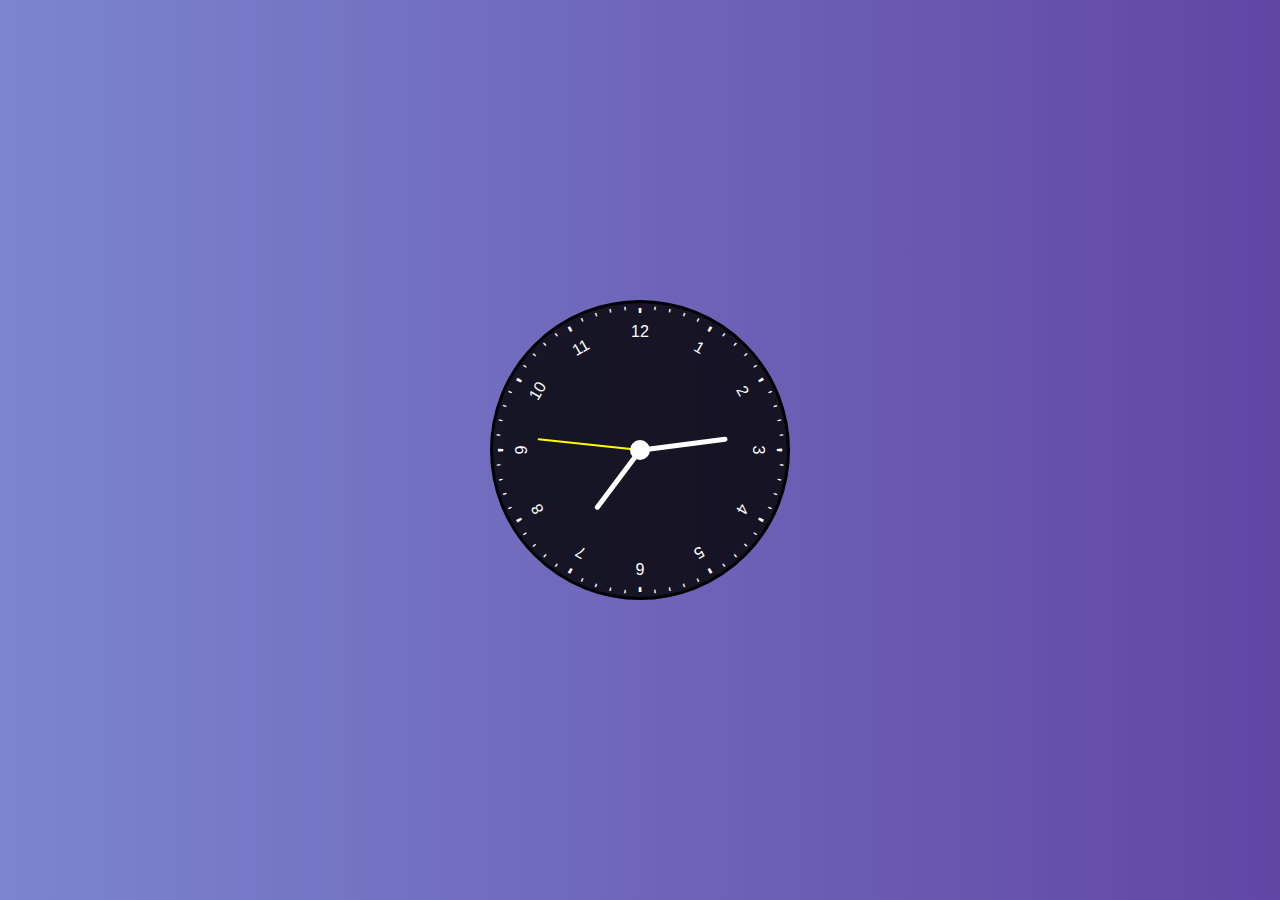
<file: clock1/index.html>
<!DOCTYPE html>
<html lang="en">
<head>
    <meta charset="UTF-8">
    <meta http-equiv="X-UA-Compatible" content="IE=edge">
    <meta name="viewport" content="width=device-width, initial-scale=1.0">
    <title>Clock</title>
    <link rel="stylesheet" href="style.css">
    <script src="main.js" defer></script>
</head>
<body>
    <div class="clock">
        <div class="hand hour"></div>
        <div class="hand minute"></div>
        <div class="hand second"></div>
        <div class="number number1">1</div>
        <div class="number number2">2</div>
        <div class="number number3">3</div>
        <div class="number number4">4</div>
        <div class="number number5">5</div>
        <div class="number number6">6</div>
        <div class="number number7">7</div>
        <div class="number number8">8</div>
        <div class="number number9">9</div>
        <div class="number number10">10</div>
        <div class="number number11">11</div>
        <div class="number number12">12</div>

        <div class="obj obj1">'</div>
        <div class="obj obj2">'</div>
        <div class="obj obj3">'</div>
        <div class="obj obj4">'</div>
        <div class="obj obj5">'</div>
        <div class="obj obj6">'</div>
        <div class="obj obj7">'</div>
        <div class="obj obj8">'</div>
        <div class="obj obj9">'</div>
        <div class="obj obj10">'</div>
        <div class="obj obj11">'</div>
        <div class="obj obj12">'</div>
        <div class="obj obj13">'</div>
        <div class="obj obj14">'</div>
        <div class="obj obj15">'</div>
        <div class="obj obj16">'</div>
        <div class="obj obj17">'</div>
        <div class="obj obj18">'</div>
        <div class="obj obj19">'</div>
        <div class="obj obj20">'</div>
        <div class="obj obj21">'</div>
        <div class="obj obj22">'</div>
        <div class="obj obj23">'</div>
        <div class="obj obj24">'</div>
        <div class="obj obj25">'</div>
        <div class="obj obj26">'</div>
        <div class="obj obj27">'</div>
        <div class="obj obj28">'</div>
        <div class="obj obj29">'</div>
        <div class="obj obj30">'</div>
        <div class="obj obj31">'</div>
        <div class="obj obj32">'</div>
        <div class="obj obj33">'</div>
        <div class="obj obj34">'</div>
        <div class="obj obj35">'</div>
        <div class="obj obj36">'</div>
        <div class="obj obj37">'</div>
        <div class="obj obj38">'</div>
        <div class="obj obj39">'</div>
        <div class="obj obj40">'</div>
        <div class="obj obj41">'</div>
        <div class="obj obj42">'</div>
        <div class="obj obj43">'</div>
        <div class="obj obj44">'</div>
        <div class="obj obj45">'</div>
        <div class="obj obj46">'</div>
        <div class="obj obj47">'</div>
        <div class="obj obj48">'</div>
        <div class="obj obj49">'</div>
        <div class="obj obj50">'</div>
        <div class="obj obj51">'</div>
        <div class="obj obj52">'</div>
        <div class="obj obj53">'</div>
        <div class="obj obj54">'</div>
        <div class="obj obj55">'</div>
        <div class="obj obj56">'</div>
        <div class="obj obj57">'</div>
        <div class="obj obj58">'</div>
        <div class="obj obj59">'</div>
        <div class="obj obj60">'</div>
    </div>
</body>
</html>
</file>
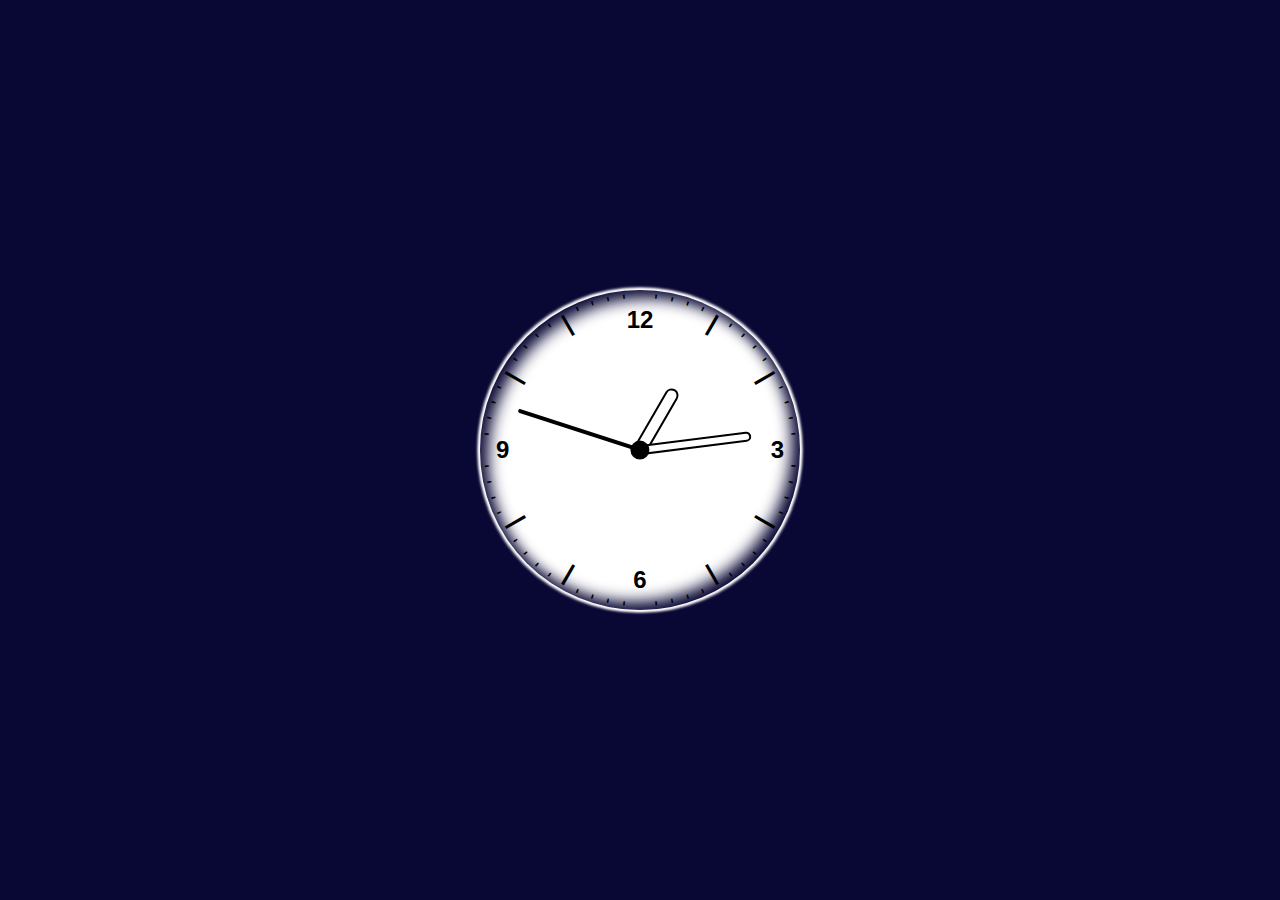
<file: clock2/index.html>
<!DOCTYPE html>
<html lang="en">
<head>
    <meta charset="UTF-8">
    <meta http-equiv="X-UA-Compatible" content="IE=edge">
    <meta name="viewport" content="width=device-width, initial-scale=1.0">
    <link rel="stylesheet" href="style.css">
    <script src="main.js" defer></script>
    <title>Clock</title>
</head>
<body>
    <div class="clock">

        <div class="hand second"></div>
        <div class="hand minute"></div>
        <div class="hand hour"></div>


        <div class="number number1">|</div>
        <div class="number number2">|</div>
        <div class="number number3">3</div>
        <div class="number number4">|</div>
        <div class="number number5">|</div>
        <div class="number number6">6</div>
        <div class="number number7">|</div>
        <div class="number number8">|</div>
        <div class="number number9">9</div>
        <div class="number number10">|</div>
        <div class="number number11">|</div>
        <div class="number number12">12</div>

        <div class="obj obj1">'</div>
        <div class="obj obj2">'</div>
        <div class="obj obj3">'</div>
        <div class="obj obj4">'</div>
        <div class="obj obj6">'</div>
        <div class="obj obj7">'</div>
        <div class="obj obj8">'</div>
        <div class="obj obj9">'</div>
        <div class="obj obj11">'</div>
        <div class="obj obj12">'</div>
        <div class="obj obj13">'</div>
        <div class="obj obj14">'</div>
        <div class="obj obj16">'</div>
        <div class="obj obj17">'</div>
        <div class="obj obj18">'</div>
        <div class="obj obj19">'</div>
        <div class="obj obj21">'</div>
        <div class="obj obj22">'</div>
        <div class="obj obj23">'</div>
        <div class="obj obj24">'</div>
        <div class="obj obj26">'</div>
        <div class="obj obj27">'</div>
        <div class="obj obj28">'</div>
        <div class="obj obj29">'</div>
        <div class="obj obj31">'</div>
        <div class="obj obj32">'</div>
        <div class="obj obj33">'</div>
        <div class="obj obj34">'</div>
        <div class="obj obj36">'</div>
        <div class="obj obj37">'</div>
        <div class="obj obj38">'</div>
        <div class="obj obj39">'</div>
        <div class="obj obj41">'</div>
        <div class="obj obj42">'</div>
        <div class="obj obj43">'</div>
        <div class="obj obj44">'</div>
        <div class="obj obj46">'</div>
        <div class="obj obj47">'</div>
        <div class="obj obj48">'</div>
        <div class="obj obj49">'</div>
        <div class="obj obj51">'</div>
        <div class="obj obj52">'</div>
        <div class="obj obj53">'</div>
        <div class="obj obj54">'</div>
        <div class="obj obj56">'</div>
        <div class="obj obj57">'</div>
        <div class="obj obj58">'</div>
        <div class="obj obj59">'</div>
    </div>
</body>
</html>
</file>
<file: clock1/style.css>
*,
*::after,
*::before {
  box-sizing: border-box;
  font-family: "Segoe UI", Tahoma, Geneva, Verdana, sans-serif;
  margin: 0;
  padding: 0;
}

body {
  background: linear-gradient(to right, rgb(123, 133, 207), rgb(97, 70, 164));
  height: 100vh;
  width: 100vw;
  display: flex;
  justify-content: center;
  align-items: center;
}

.clock {
  width: 300px;
  height: 300px;
  background-color: rgba(0, 0, 0, 0.8);
  border-radius: 50%;
  border: 3px solid black;
  position: relative;
}

.clock .number {
  --rotation: 0;
  position: absolute;
  width: 100%;
  height: 100%;
  text-align: center;
  transform: rotate(var(--rotation));
  padding-top: 20px;
  color: white;
}

.clock .number1 {
  --rotation: 30deg;
}
.clock .number2 {
  --rotation: 60deg;
}
.clock .number3 {
  --rotation: 90deg;
}
.clock .number4 {
  --rotation: 120deg;
}
.clock .number5 {
  --rotation: 150deg;
}
.clock .number6 {
  --rotation: 180deg;
}
.clock .number7 {
  --rotation: 210deg;
}
.clock .number8 {
  --rotation: 240deg;
}
.clock .number9 {
  --rotation: 270deg;
}
.clock .number10 {
  --rotation: 300deg;
}
.clock .number11 {
  --rotation: 330deg;
}

.clock .hand {
  --rotation: 0;
  position: absolute;
  bottom: 50%;
  left: 50%;
  border-radius: 20px 20px 0 0;
  transform-origin: bottom;
  transform: translateX(-50%) rotate(calc(var(--rotation) * 1deg));
  z-index: 10;
}

.clock::after {
  content: "";
  background-color: white;
  height: 20px;
  width: 20px;
  z-index: 11;
  position: absolute;
  border-radius: 50%;
  bottom: 50%;
  left: 50%;
  transform: translate(-50%, 50%);
}

.clock .hand.second {
  height: 35%;
  width: 2px;
  background-color: yellow;
}

.clock .hand.minute {
  height: 30%;
  width: 5px;
  background-color: rgb(255, 255, 255);
}

.clock .hand.hour {
  height: 25%;
  width: 5px;
  background-color: rgb(255, 255, 255);
}

.clock .obj {
  --rotation: 0;
  position: absolute;
  height: 100%;
  width: 100%;
  text-align: center;
  transform: rotate(var(--rotation));
  color: white;
}

.clock .obj1 {
  --rotation: calc(6 * 1deg);
}
.clock .obj2 {
  --rotation: calc(6 * 2deg);
}
.clock .obj3 {
  --rotation: calc(6 * 3deg);
}
.clock .obj4 {
  --rotation: calc(6 * 4deg);
}
.clock .obj5 {
  --rotation: calc(6 * 5deg);
  font-size: 1.3rem;
  font-weight: bolder;
}
.clock .obj6 {
  --rotation: calc(6 * 6deg);
}
.clock .obj7 {
  --rotation: calc(6 * 7deg);
}
.clock .obj8 {
  --rotation: calc(6 * 8deg);
}
.clock .obj9 {
  --rotation: calc(6 * 9deg);
}
.clock .obj10 {
  --rotation: calc(6 * 10deg);
  font-size: 1.3rem;
  font-weight: bolder;
}
.clock .obj11 {
  --rotation: calc(6 * 11deg);
}
.clock .obj12 {
  --rotation: calc(6 * 12deg);
}
.clock .obj13 {
  --rotation: calc(6 * 13deg);
}
.clock .obj14 {
  --rotation: calc(6 * 14deg);
}
.clock .obj15 {
  --rotation: calc(6 * 15deg);
  font-size: 1.3rem;
  font-weight: bolder;
}
.clock .obj16 {
  --rotation: calc(6 * 16deg);
}
.clock .obj17 {
  --rotation: calc(6 * 17deg);
}
.clock .obj18 {
  --rotation: calc(6 * 18deg);
}
.clock .obj19 {
  --rotation: calc(6 * 19deg);
}
.clock .obj20 {
  --rotation: calc(6 * 20deg);
  font-size: 1.3rem;
  font-weight: bolder;
}
.clock .obj21 {
  --rotation: calc(6 * 21deg);
}
.clock .obj22 {
  --rotation: calc(6 * 22deg);
}
.clock .obj23 {
  --rotation: calc(6 * 23deg);
}
.clock .obj24 {
  --rotation: calc(6 * 24deg);
}
.clock .obj25 {
  --rotation: calc(6 * 25deg);
  font-size: 1.3rem;
  font-weight: bolder;
}
.clock .obj26 {
  --rotation: calc(6 * 26deg);
}
.clock .obj27 {
  --rotation: calc(6 * 27deg);
}
.clock .obj28 {
  --rotation: calc(6 * 28deg);
}
.clock .obj29 {
  --rotation: calc(6 * 29deg);
}
.clock .obj30 {
  --rotation: calc(6 * 30deg);
  font-size: 1.3rem;
  font-weight: bolder;
}
.clock .obj31 {
  --rotation: calc(6 * 31deg);
}
.clock .obj32 {
  --rotation: calc(6 * 32deg);
}
.clock .obj33 {
  --rotation: calc(6 * 33deg);
}
.clock .obj34 {
  --rotation: calc(6 * 34deg);
}
.clock .obj35 {
  --rotation: calc(6 * 35deg);
  font-size: 1.3rem;
  font-weight: bolder;
}
.clock .obj36 {
  --rotation: calc(6 * 36deg);
}
.clock .obj37 {
  --rotation: calc(6 * 37deg);
}
.clock .obj38 {
  --rotation: calc(6 * 38deg);
}
.clock .obj39 {
  --rotation: calc(6 * 39deg);
}
.clock .obj40 {
  --rotation: calc(6 * 40deg);
  font-size: 1.3rem;
  font-weight: bolder;
}
.clock .obj41 {
  --rotation: calc(6 * 41deg);
}
.clock .obj42 {
  --rotation: calc(6 * 42deg);
}
.clock .obj43 {
  --rotation: calc(6 * 43deg);
}
.clock .obj44 {
  --rotation: calc(6 * 44deg);
}
.clock .obj45 {
  --rotation: calc(6 * 45deg);
  font-size: 1.3rem;
  font-weight: bolder;
}
.clock .obj46 {
  --rotation: calc(6 * 46deg);
}
.clock .obj47 {
  --rotation: calc(6 * 47deg);
}
.clock .obj48 {
  --rotation: calc(6 * 48deg);
}
.clock .obj49 {
  --rotation: calc(6 * 49deg);
}
.clock .obj50 {
  --rotation: calc(6 * 50deg);
  font-size: 1.3rem;
  font-weight: bolder;
}
.clock .obj51 {
  --rotation: calc(6 * 51deg);
}
.clock .obj52 {
  --rotation: calc(6 * 52deg);
}
.clock .obj53 {
  --rotation: calc(6 * 53deg);
}
.clock .obj54 {
  --rotation: calc(6 * 54deg);
}
.clock .obj55 {
  --rotation: calc(6 * 55deg);
  font-size: 1.3rem;
  font-weight: bolder;
}
.clock .obj56 {
  --rotation: calc(6 * 56deg);
}
.clock .obj57 {
  --rotation: calc(6 * 57deg);
}
.clock .obj58 {
  --rotation: calc(6 * 58deg);
}
.clock .obj59 {
  --rotation: calc(6 * 59deg);
}

.clock .obj60 {
    --rotation: calc(6 * 60deg);
    font-size: 1.3rem;
    font-weight: bolder;
}
</file>
<file: clock2/style.css>
*,
*::after,
*::before {
  font-family: sans-serif;
  box-sizing: border-box;
  padding: 0;
  margin: 0;
}

body {
  min-height: 100vh;
  background: rgb(9, 7, 52);
  display: flex;
  justify-content: center;
  align-items: center;
}

.clock {
  background-color: rgb(255, 255, 255);
  height: 20rem;
  width: 20rem;
  border-radius: 50%;
  border: none;
  box-shadow: inset 8px 8px 15px rgb(9, 7, 52),
    inset -8px -8px 15px rgb(9, 7, 52),
    2px -2px 3px rgb(255, 255, 255),
    -2px 2px 3px rgb(255, 255, 255),
    -2px -2px 3px rgb(255, 255, 255),
    2px 2px 3px rgb(255, 255, 255);
  position: relative;
}

.clock .number {
  --rotation_number: 0;
  color: black;
  position: absolute;
  display: inline-block;
  transform: rotate(calc(var(--rotation_number) * 30deg));
  height: 100%;
  width: 100%;
  text-align: center;
  font-size: 1.5rem;
  font-weight: bolder;
}

.number.number3, .number.number6, .number.number9, .number.number12 {
  display: flex;
  padding: 1rem;
}

.number.number3, .number.number9 {
    align-items: center;
}

.number.number6, .number.number12 {
    justify-content: center;
}

.number.number3 {
    justify-content: flex-end;
}

.number.number9 {
    justify-content: flex-start;
}

.number.number6 {
    align-items: flex-end;
}

.number.number12 {
    align-items: flex-start;
}

.number.number1 {
  --rotation_number: 1;
}
.number.number2 {
  --rotation_number: 2;
}
.number.number4 {
  --rotation_number: 4;
}
.number.number5 {
  --rotation_number: 5;
}
.number.number7 {
  --rotation_number: 7;
}
.number.number8 {
  --rotation_number: 8;
}
.number.number10 {
  --rotation_number: 10;
}
.number.number11 {
  --rotation_number: 11;
}

.clock::after {
  position: absolute;
  content: "";
  width: 1.2rem;
  height: 1.2rem;
  background-color: black;
  bottom: 50%;
  left: 50%;
  transform: translate(-50%, 50%);
  border-radius: 50%;
  z-index: 11;
}

.clock .hand {
  --rotation: 30deg;
  position: absolute;
  background-color: rgb(255, 255, 255);
  bottom: 50%;
  left: 50%;
  transform: translateX(-50%) rotate(var(--rotation));
  transform-origin: bottom;
  border: 2px solid black;
  border-radius: 10px 10px 0 0;
}

.clock .hand.second {
  width: 0.1rem;
  height: 40%;
  z-index: 10;
}

.clock .hand.minute {
  width: 0.6rem;
  height: 35%;
  z-index: 9;
}

.clock .hand.hour {
  width: 0.9rem;
  height: 22%;
}

.clock .obj {
  --rotation: 0;
  position: absolute;
  height: 100%;
  width: 100%;
  text-align: center;
  transform: rotate(var(--rotation));
  color: black;
  font-size: 1.2rem;
}

.clock .obj1 {
  --rotation: calc(6 * 1deg);
}
.clock .obj2 {
  --rotation: calc(6 * 2deg);
}
.clock .obj3 {
  --rotation: calc(6 * 3deg);
}
.clock .obj4 {
  --rotation: calc(6 * 4deg);
}
.clock .obj6 {
  --rotation: calc(6 * 6deg);
}
.clock .obj7 {
  --rotation: calc(6 * 7deg);
}
.clock .obj8 {
  --rotation: calc(6 * 8deg);
}
.clock .obj9 {
  --rotation: calc(6 * 9deg);
}
.clock .obj11 {
  --rotation: calc(6 * 11deg);
}
.clock .obj12 {
  --rotation: calc(6 * 12deg);
}
.clock .obj13 {
  --rotation: calc(6 * 13deg);
}
.clock .obj14 {
  --rotation: calc(6 * 14deg);
}
.clock .obj16 {
  --rotation: calc(6 * 16deg);
}
.clock .obj17 {
  --rotation: calc(6 * 17deg);
}
.clock .obj18 {
  --rotation: calc(6 * 18deg);
}
.clock .obj19 {
  --rotation: calc(6 * 19deg);
}
.clock .obj21 {
  --rotation: calc(6 * 21deg);
}
.clock .obj22 {
  --rotation: calc(6 * 22deg);
}
.clock .obj23 {
  --rotation: calc(6 * 23deg);
}
.clock .obj24 {
  --rotation: calc(6 * 24deg);
}
.clock .obj26 {
  --rotation: calc(6 * 26deg);
}
.clock .obj27 {
  --rotation: calc(6 * 27deg);
}
.clock .obj28 {
  --rotation: calc(6 * 28deg);
}
.clock .obj29 {
  --rotation: calc(6 * 29deg);
}
.clock .obj31 {
  --rotation: calc(6 * 31deg);
}
.clock .obj32 {
  --rotation: calc(6 * 32deg);
}
.clock .obj33 {
  --rotation: calc(6 * 33deg);
}
.clock .obj34 {
  --rotation: calc(6 * 34deg);
}
.clock .obj36 {
  --rotation: calc(6 * 36deg);
}
.clock .obj37 {
  --rotation: calc(6 * 37deg);
}
.clock .obj38 {
  --rotation: calc(6 * 38deg);
}
.clock .obj39 {
  --rotation: calc(6 * 39deg);
}
.clock .obj41 {
  --rotation: calc(6 * 41deg);
}
.clock .obj42 {
  --rotation: calc(6 * 42deg);
}
.clock .obj43 {
  --rotation: calc(6 * 43deg);
}
.clock .obj44 {
  --rotation: calc(6 * 44deg);
}
.clock .obj46 {
  --rotation: calc(6 * 46deg);
}
.clock .obj47 {
  --rotation: calc(6 * 47deg);
}
.clock .obj48 {
  --rotation: calc(6 * 48deg);
}
.clock .obj49 {
  --rotation: calc(6 * 49deg);
}
.clock .obj51 {
  --rotation: calc(6 * 51deg);
}
.clock .obj52 {
  --rotation: calc(6 * 52deg);
}
.clock .obj53 {
  --rotation: calc(6 * 53deg);
}
.clock .obj54 {
  --rotation: calc(6 * 54deg);
}
.clock .obj56 {
  --rotation: calc(6 * 56deg);
}
.clock .obj57 {
  --rotation: calc(6 * 57deg);
}
.clock .obj58 {
  --rotation: calc(6 * 58deg);
}
.clock .obj59 {
  --rotation: calc(6 * 59deg);
}
</file>
